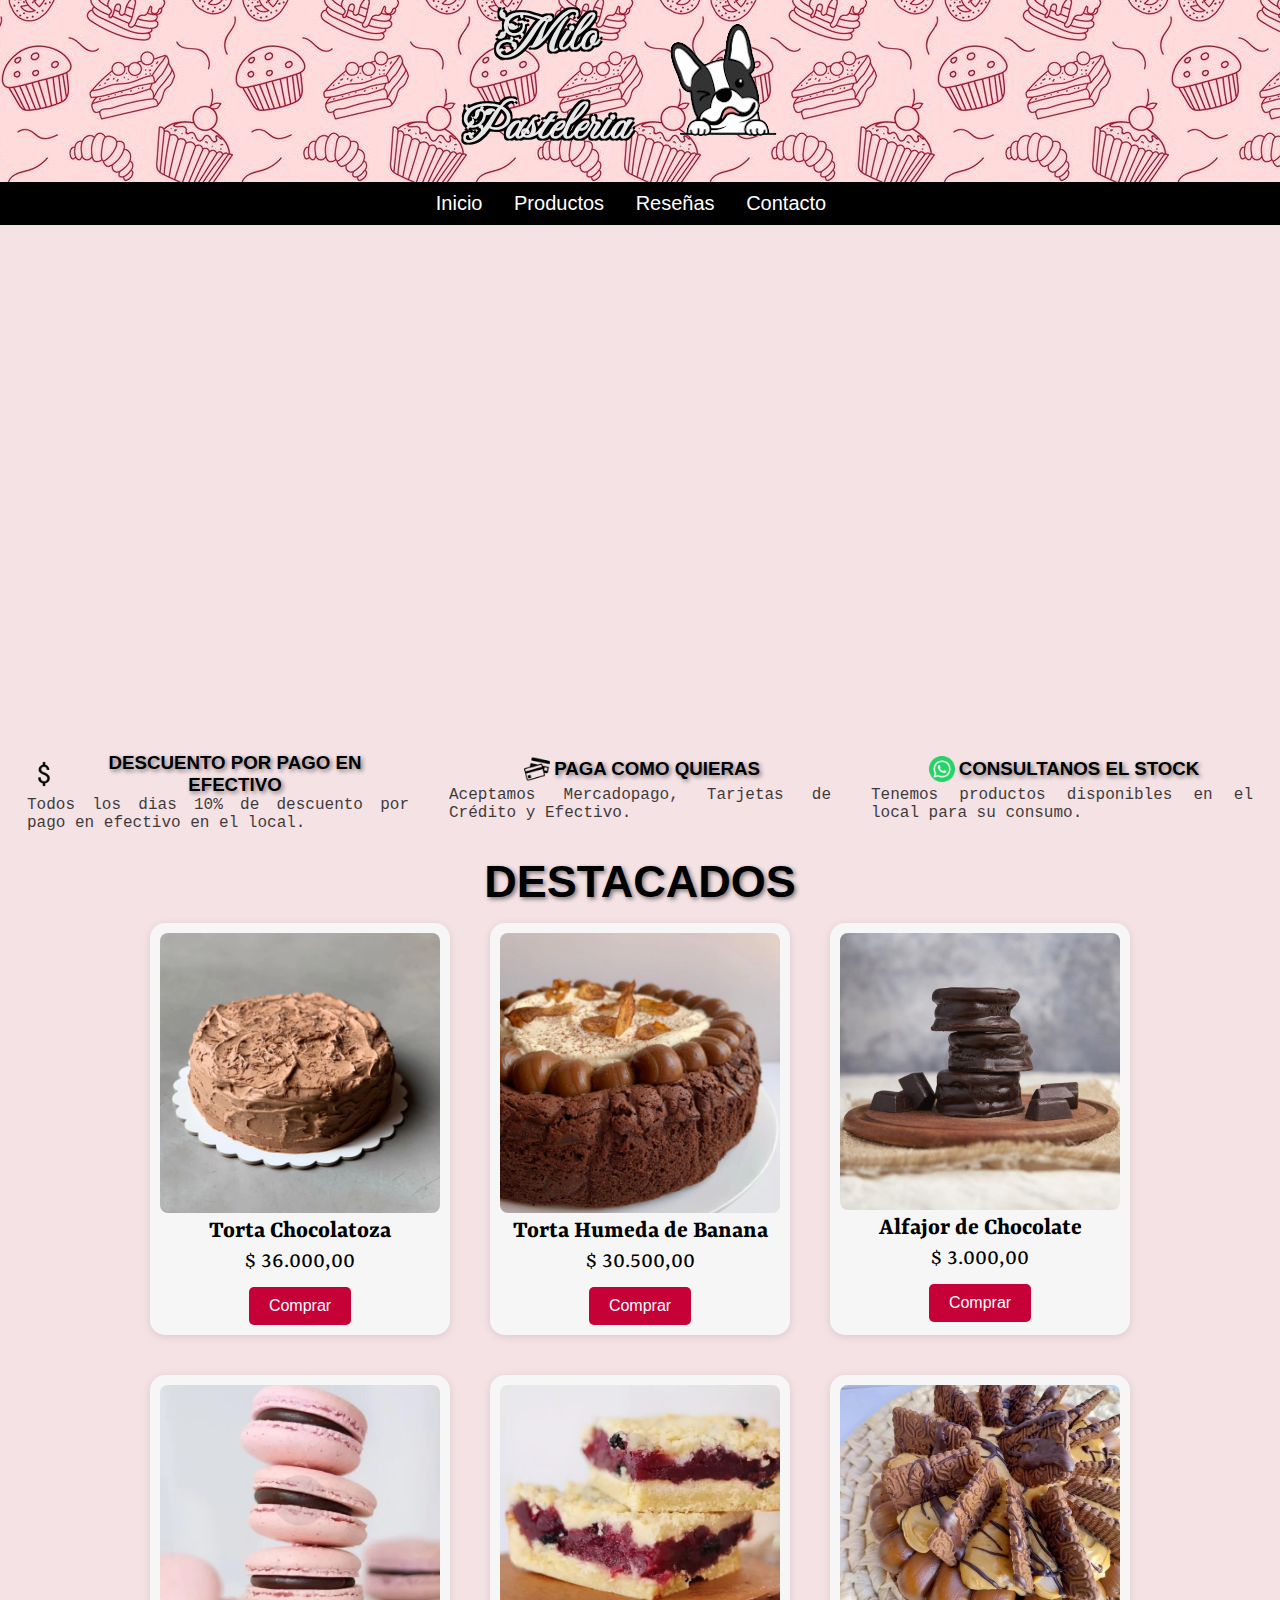
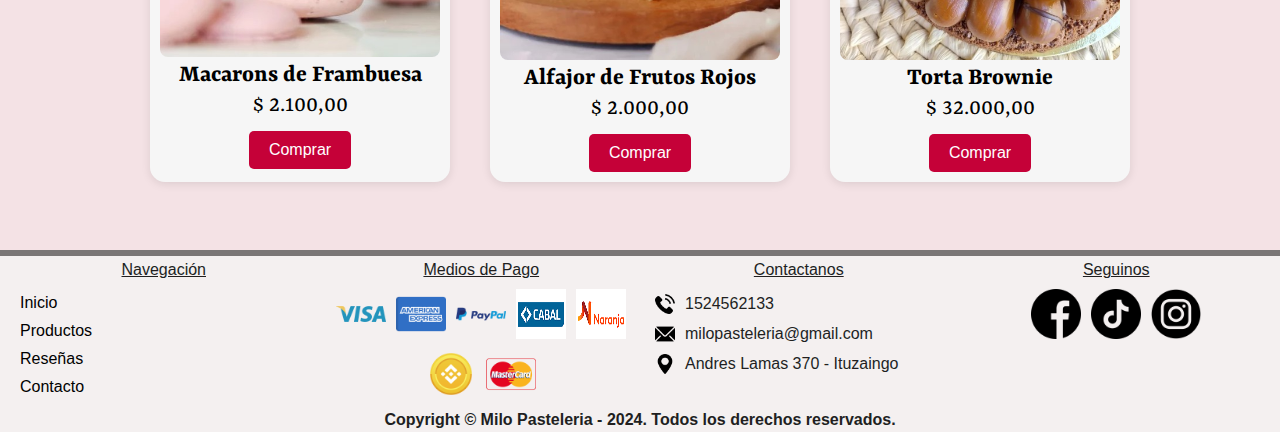
<file: index.html>
<!DOCTYPE html>
<html lang="en">
<head>
    <meta charset="UTF-8">
    <meta name="viewport" content="width=device-width, initial-scale=1.0">
    <link rel="stylesheet" href="css/styles.css">
    <link rel="preconnect" href="https://fonts.googleapis.com">
    <link rel="preconnect" href="https://fonts.gstatic.com" crossorigin>
    <link href="https://fonts.googleapis.com/css2?family=Fleur+De+Leah&display=swap" rel="stylesheet">
    <link href="https://fonts.googleapis.com/css2?family=Delius+Swash+Caps&family=Yrsa:ital,wght@0,300..700;1,300..700&display=swap" rel="stylesheet">
    <title>Milo Pasteleria</title>
    <link rel="icon" href="./img/transparente.png" type="image/png">
</head>
<body>
    <header>
        <div class="titulo-contenedor">
            <div class="titulo-h1">
                <h1>Milo</h1>
                <h1>Pasteleria</h1>        
            </div>
            <div class="titulo-logo">
                <img src="img/transparente.png" alt="logo imagen" style="max-width:100%; height: 20%;">
            </div>
        </div>
    
        <nav class="enlaces-contenedor">
            <ul>
                <li><a href="./index.html">Inicio</a></li>
                <li><a class="productos" href="./productos.html">Productos</a>
                    <ul class="submenu">
                        <li><a href="./tortas.html">Tortas</a></li>
                        <li><a href="./alfajores.html">Alfajores</a></li>
                        <li><a href="./macarons.html">Macarons</a></li>
                    </ul>          
                </li>
                <li><a href="./reseñas.html">Reseñas</a></li>
                <li><a href="./contacto.html">Contacto</a></li>
            </ul>   
        </nav>   
    </header>
    
    <main>
        <section>
            <div class="contenedor-main-img">
                
            </div>
        </section>
        <section>
            <div class="contenedor-main-info">
                <div class="main-info-card">
                    <div class="titulo">
                        <img src="./img/pesos.png" alt="pesos">
                        <h3>DESCUENTO POR PAGO EN EFECTIVO</h3>
                    </div>
                    <p>Todos los dias 10% de descuento por pago en efectivo en el local.</p>
                    
                </div>
                <div class="main-info-card">
                    <div class="titulo">
                        <img src="./img/pago-tarjeta.png" alt="tarjeta">
                        <h3>PAGA COMO QUIERAS</h3>
                    </div>
                    <p>Aceptamos Mercadopago, Tarjetas de Crédito y Efectivo.</p>
                </div>
                <div class="main-info-card">
                    <div class="titulo">
                        <img src="./img/social.png" alt="whatsapp">
                        <h3>CONSULTANOS EL STOCK</h3>
                    </div>
                    <p>Tenemos productos disponibles en el local para su consumo.</p>
                </div>
            </div>
        </section>
        <div class="titulo-destacados">
            <h2>DESTACADOS</h2>
        </div>

        <section>            
            <div class="contenedor-main-productos">
                <div class="producto-card">
                    <img src="./img/chocolatoza.webp" alt="Torta Chocolatoza">
                    <h3>Torta Chocolatoza</h3>
                    <p>$ 36.000,00</p>
                    <button>Comprar</button>
                </div>
                <div class="producto-card">
                    <img src="./img/humedabanana.webp" alt="Torta humeda de banana">
                    <h3>Torta Humeda de Banana</h3>
                    <p>$ 30.500,00</p>
                    <button>Comprar</button>
                </div>
                <div class="producto-card">
                    <img src="./img/alfajor-choco.jpg" alt="Alfajor Chocolate">
                    <h3>Alfajor de Chocolate</h3>
                    <p>$ 3.000,00</p>
                    <button>Comprar</button>
                </div>
                <div class="producto-card">
                    <img src="./img/macaron-frutilla.jpg" alt="macarons frambuesa">
                    <h3>Macarons de Frambuesa</h3>
                    <p>$ 2.100,00</p>
                    <button>Comprar</button>
                </div>
                <div class="producto-card">
                    <img src="./img/alfajor-fr.jpg" alt="alfajor frutos rojos">
                    <h3>Alfajor de Frutos Rojos</h3>
                    <p>$ 2.000,00</p>
                    <button>Comprar</button>
                </div>
                <div class="producto-card">
                    <img src="./img/torta-brownie.jpg" alt="Torta Brownie">
                    <h3>Torta Brownie</h3>
                    <p>$ 32.000,00</p>
                    <button>Comprar</button>
                </div>
            </div>
        </section>
    </main>

    <footer>
        <div class="footer-contenedor">
            <div class="footer-card">
                <label for="navegacion">Navegación</label>
                <div class="alinear">                    
                    <ul>
                        <li><a href="index.html">Inicio</a></li>
                        <li><a href="productos.html">Productos</a></li>
                        <li><a href="reseñas.html">Reseñas</a></li>
                        <li><a href="contacto.html">Contacto</a></li>
                    </ul>
                </div>
            </div>
            <div class="footer-card">
                <label for="medios">Medios de Pago</label>
                <div class="footer-img">
                    <img src="./img/visa.png" alt="" width="50" height="50">
                    <img src="./img/american-express.png" alt="" width="50" height="50">
                    <img src="./img/paypal.png" alt="" width="50" height="50">
                    <img src="./img/cabal.png" alt="" width="50" height="50">
                    <img src="./img/tarjetanaranja.png" alt="" width="50" height="50">
                    <img src="./img/binance.png" alt="" width="50" height="50">
                    <img src="./img/tarjeta.png" alt="" width="50" height="50">
                </div>
    
            </div>
            <div class="footer-card">
                <label for="contacto">Contactanos</label>
                <div class="alinear">
                    <ul>
                        <li><img src="./img/telefono.png" alt="" width="20" height="20">  1524562133</li>
                        <li><img src="./img/mail3.png" alt="" width="20" height="20">milopasteleria@gmail.com</li>
                        <li><img src="./img/ubicacion.png" alt="" width="20" height="20">Andres Lamas 370 - Ituzaingo</li>
                    </ul>
                </div>
            </div>
            <div class="footer-card">
                <label for="seguinos">Seguinos</label>
                <div class="footer-img">
                    <img src="./img/facebook.png" alt="" width="50" height="50">
                    <img src="./img/tik-tok.png" alt="" width="50" height="50">
                    <img src="./img/instagram.png" alt="" width="50" height="50">
                </div>
            </div>
        </div>
        <div class="footer-copyright">
            <p>Copyright &copy Milo Pasteleria - 2024. Todos los derechos reservados.</p>
        </div>


        
    </footer>
</body>
</html>
</file>
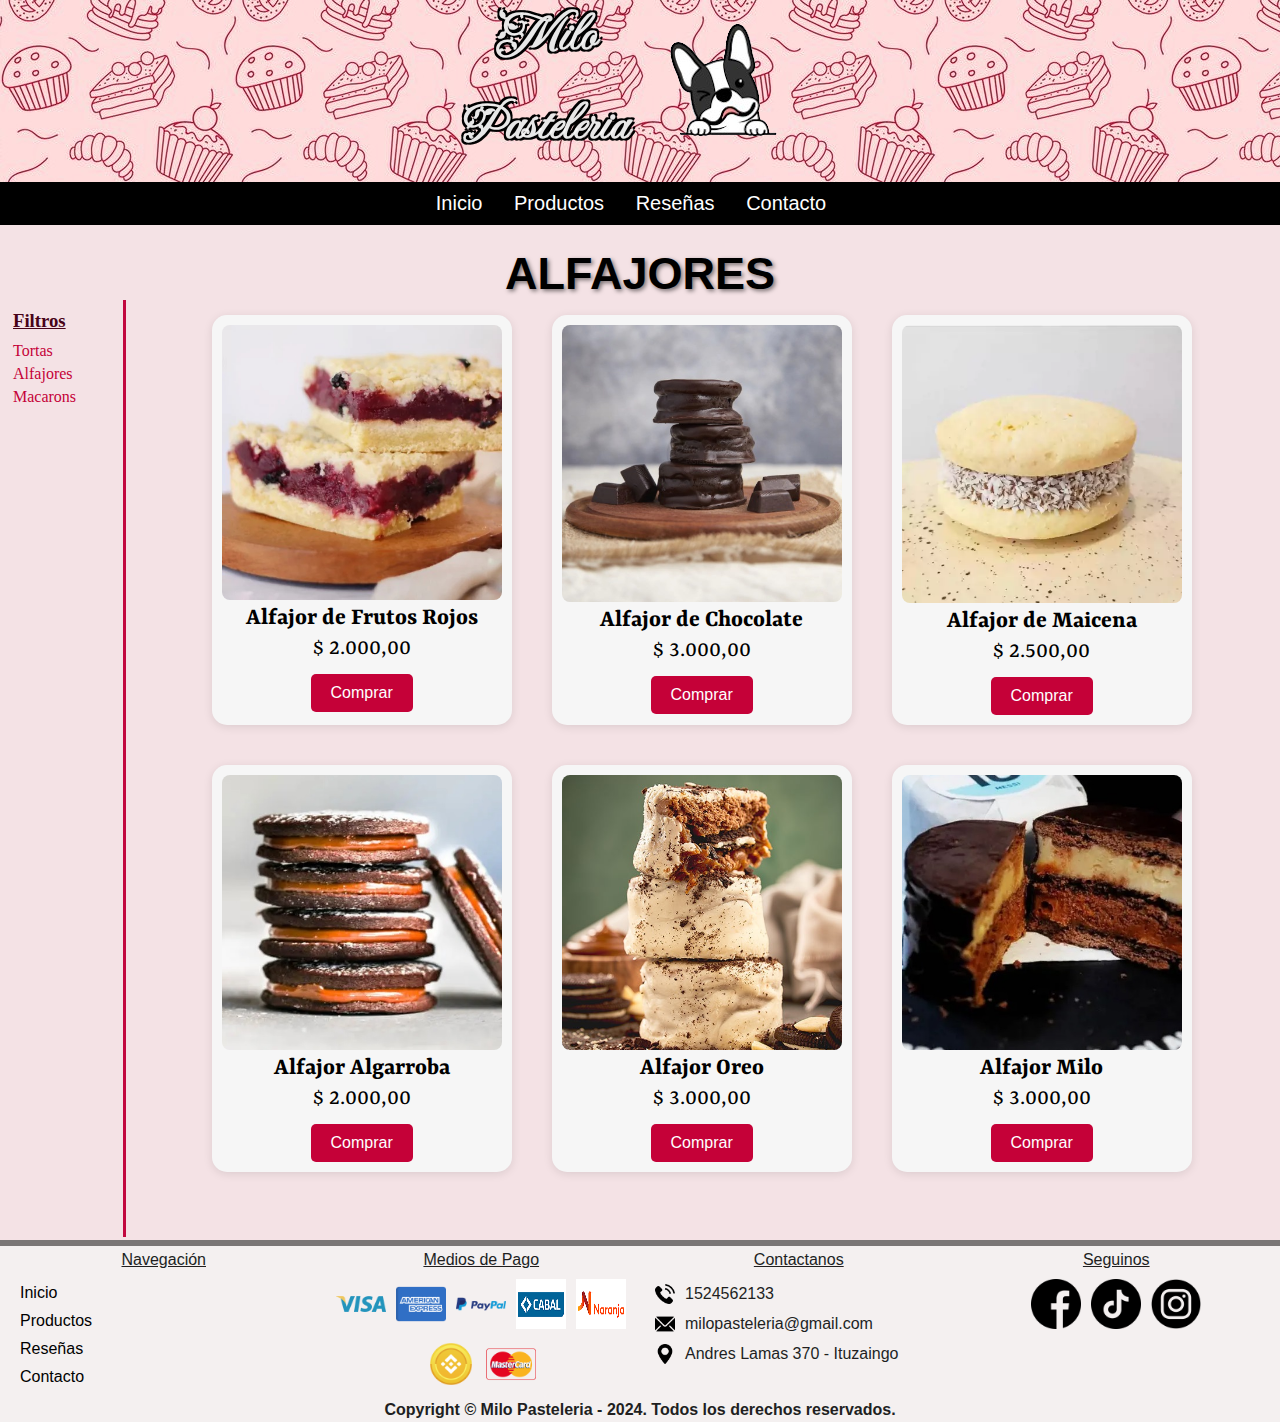
<file: alfajores.html>
<!DOCTYPE html>
<html lang="en">
<head>
    <meta charset="UTF-8">
    <meta name="viewport" content="width=device-width, initial-scale=1.0">
    <link rel="stylesheet" href="../css/styles.css">
    <link rel="preconnect" href="https://fonts.googleapis.com">
    <link rel="preconnect" href="https://fonts.gstatic.com" crossorigin>
    <link href="https://fonts.googleapis.com/css2?family=Fleur+De+Leah&display=swap" rel="stylesheet">
    <link href="https://fonts.googleapis.com/css2?family=Delius+Swash+Caps&family=Yrsa:ital,wght@0,300..700;1,300..700&display=swap" rel="stylesheet">
    <title>Milo Pasteleria</title>
    <link rel="icon" href="./img/transparente.png" type="image/png">
</head>
<body>
    <header>
        <div class="titulo-contenedor">
            <div class="titulo-h1">
                <h1>Milo</h1>
                <h1>Pasteleria</h1>        
            </div>
            <div class="titulo-logo">
                <img src="img/transparente.png" alt="logo imagen" style="max-width:100%; height: 20%;">
            </div>
        </div>
    
        <nav class="enlaces-contenedor">
            <ul>
                <li><a href="./index.html">Inicio</a></li>
                <li><a class="productos" href="./productos.html">Productos</a>
                    <ul class="submenu">
                        <li><a href="./tortas.html">Tortas</a></li>
                        <li><a href="./alfajores.html">Alfajores</a></li>
                        <li><a href="./macarons.html">Macarons</a></li>
                    </ul>          
                </li>
                <li><a href="./reseñas.html">Reseñas</a></li>
                <li><a href="./contacto.html">Contacto</a></li>
            </ul>    
        </nav>  
    </header>
    <main>
        <div class="titulo-productos">
            <h2>ALFAJORES</h2>
        </div>
        <section>
            <div class="contenedor-productos">
                <aside class="filtros">
                    <h3>Filtros</h3>
                    <ul>
                        <li><a href="./tortas.html" class="filtro" data-category="torta">Tortas</a></li>
                        <li><a href="./alfajores.html" class="filtro" data-category="alfajor">Alfajores</a></li>
                        <li><a href="./macarons.html" class="filtro" data-category="macaron">Macarons</a></li>
                    </ul>
                </aside>
                <div class="contenedor-main-productos">
                    <div class="producto-card" data-category="alfajor">
                        <img src="./img/alfajor-fr.jpg" alt="Alfajor de Frutos Rojos">
                        <h3>Alfajor de Frutos Rojos</h3>
                        <p>$ 2.000,00</p>
                        <button>Comprar</button>
                    </div>
                    <div class="producto-card" data-category="alfajor">
                        <img src="./img/alfajor-choco.jpg" alt="Alfajor de Chocolate">
                        <h3>Alfajor de Chocolate</h3>
                        <p>$ 3.000,00</p>
                        <button>Comprar</button>
                    </div>
                    <div class="producto-card" data-category="alfajor">
                        <img src="./img/alfajor-maicena.webp" alt="Alfajor de Maicena">
                        <h3>Alfajor de Maicena</h3>
                        <p>$ 2.500,00</p>
                        <button>Comprar</button>
                    </div>
                    <div class="producto-card" data-category="alfajor">
                        <img src="./img/alfajor4.jpg" alt="Torta Oreo">
                        <h3>Alfajor Algarroba</h3>
                        <p>$ 2.000,00</p>
                        <button>Comprar</button>
                    </div>
                    <div class="producto-card" data-category="alfajor">
                        <img src="./img/alfajor5.jpg" alt="alfajor oreo">
                        <h3>Alfajor Oreo</h3>
                        <p>$ 3.000,00</p>
                        <button>Comprar</button>
                    </div>
                    <div class="producto-card" data-category="alfajor">
                        <img src="./img/alfajor6.jpg" alt="alfajor milo">
                        <h3>Alfajor Milo</h3>
                        <p>$ 3.000,00</p>
                        <button>Comprar</button>
                    </div>
                </div>
            </div>
        </section>
    </main>
    <footer>
        <div class="footer-contenedor">
            <div class="footer-card">
                <label for="navegacion">Navegación</label>
                <div class="alinear">                    
                    <ul>
                        <li><a href="index.html">Inicio</a></li>
                        <li><a href="productos.html">Productos</a></li>
                        <li><a href="reseñas.html">Reseñas</a></li>
                        <li><a href="contacto.html">Contacto</a></li>
                    </ul>
                </div>
            </div>
            <div class="footer-card">
                <label for="medios">Medios de Pago</label>
                <div class="footer-img">
                    <img src="./img/visa.png" alt="" width="50" height="50">
                    <img src="./img/american-express.png" alt="" width="50" height="50">
                    <img src="./img/paypal.png" alt="" width="50" height="50">
                    <img src="./img/cabal.png" alt="" width="50" height="50">
                    <img src="./img/tarjetanaranja.png" alt="" width="50" height="50">
                    <img src="./img/binance.png" alt="" width="50" height="50">
                    <img src="./img/tarjeta.png" alt="" width="50" height="50">
                </div>
    
            </div>
            <div class="footer-card">
                <label for="contacto">Contactanos</label>
                <div class="alinear">
                    <ul>
                        <li><img src="./img/telefono.png" alt="" width="20" height="20">  1524562133</li>
                        <li><img src="./img/mail3.png" alt="" width="20" height="20">milopasteleria@gmail.com</li>
                        <li><img src="./img/ubicacion.png" alt="" width="20" height="20">Andres Lamas 370 - Ituzaingo</li>
                    </ul>
                </div>
            </div>
            <div class="footer-card">
                <label for="seguinos">Seguinos</label>
                <div class="footer-img">
                    <img src="./img/facebook.png" alt="" width="50" height="50">
                    <img src="./img/tik-tok.png" alt="" width="50" height="50">
                    <img src="./img/instagram.png" alt="" width="50" height="50">
                </div>
            </div>
        </div>
        <div class="footer-copyright">
            <p>Copyright &copy Milo Pasteleria - 2024. Todos los derechos reservados.</p>
        </div>        
    </footer>
</body>
</html>
</file>
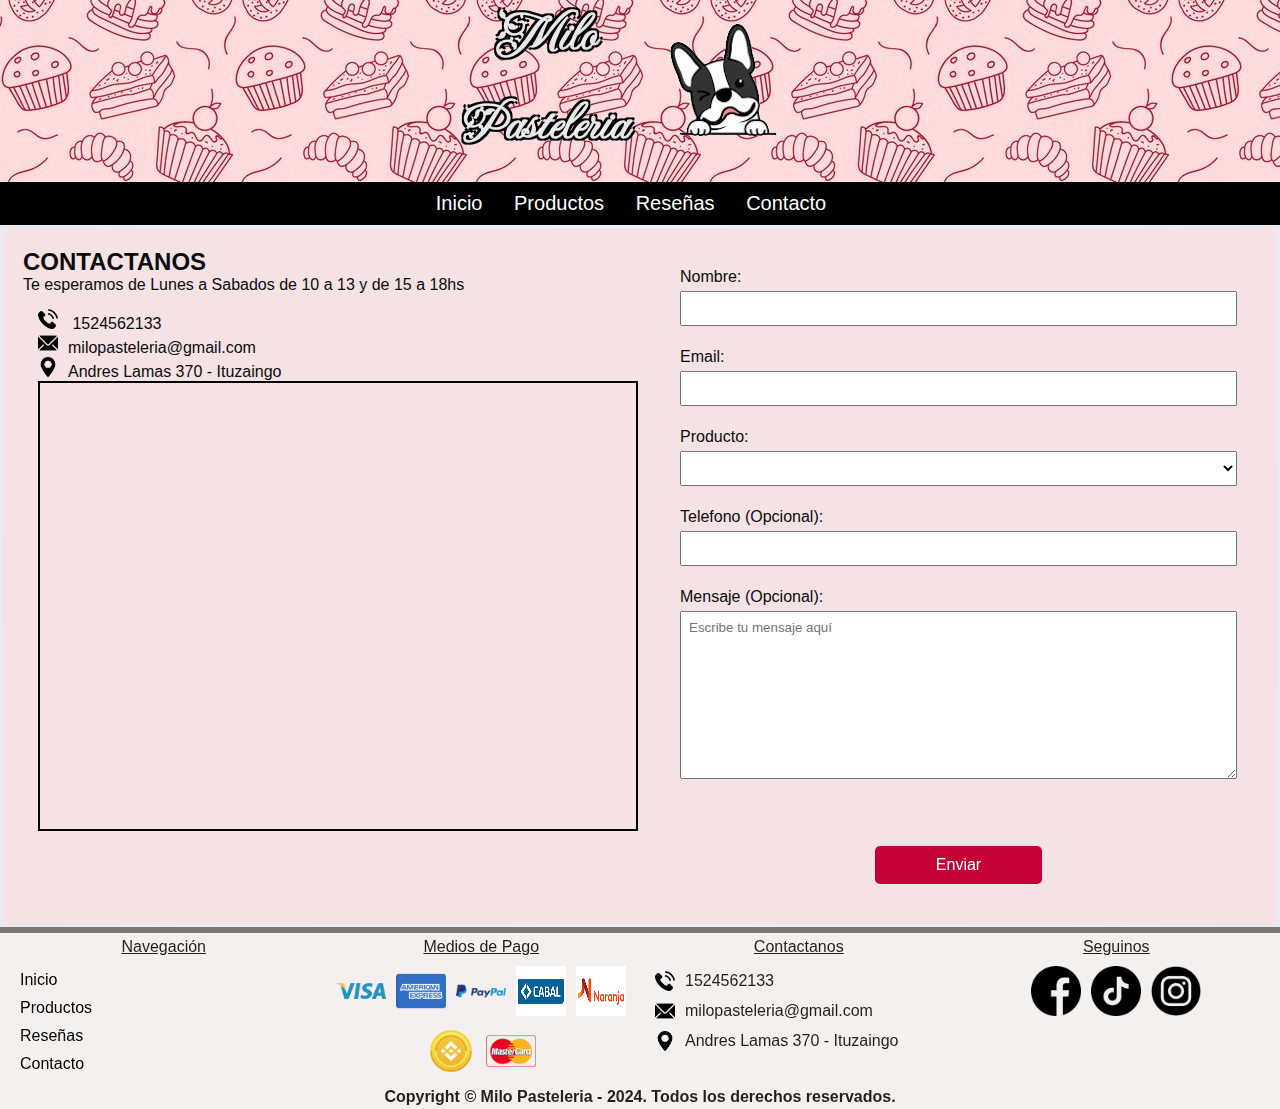
<file: contacto.html>
<!DOCTYPE html>
<html lang="en">
<head>
    <meta charset="UTF-8">
    <meta name="viewport" content="width=device-width, initial-scale=1.0">
    <link rel="stylesheet" href="./css/styles.css">
    <link rel="preconnect" href="https://fonts.googleapis.com">
    <link rel="preconnect" href="https://fonts.gstatic.com" crossorigin>
    <link href="https://fonts.googleapis.com/css2?family=Fleur+De+Leah&display=swap" rel="stylesheet">
    <title>Contacto</title>
    <link rel="icon" href="./img/transparente.png" type="image/png">
</head>
<body>
    <header>
        <div class="titulo-contenedor">
            <div class="titulo-h1">
                <h1>Milo</h1>
                <h1>Pasteleria</h1>        
            </div>
            <div class="titulo-logo">
                <img src="img/transparente.png" alt="logo imagen" style="max-width:100%; height: 20%;">
            </div>
        </div>
    
        <nav class="enlaces-contenedor">
            <ul>
                <li><a href="./index.html">Inicio</a></li>
                <li><a class="productos" href="./productos.html">Productos</a>
                    <ul class="submenu">
                        <li><a href="./tortas.html">Tortas</a></li>
                        <li><a href="./alfajores.html">Alfajores</a></li>
                        <li><a href="./macarons.html">Macarons</a></li>
                    </ul>          
                </li>
                <li><a href="./reseñas.html">Reseñas</a></li>
                <li><a href="./contacto.html">Contacto</a></li>
            </ul>     
        </nav>    
    </header>

    <main class="contenedor">
        <div class="items">
            <h2>CONTACTANOS</h2>
            <P>Te esperamos de Lunes a Sabados de 10 a 13 y de 15 a 18hs</P>
            <div class="alinear">
                <ul>                                      
                    <li><img src="./img/telefono.png" alt="" width="20" height="20">  1524562133</li>
                    <li><img src="./img/mail3.png" alt="" width="20" height="20">milopasteleria@gmail.com</li>
                    <li><img src="./img/ubicacion.png" alt="" width="20" height="20">Andres Lamas 370 - Ituzaingo</li>  
                    <li><iframe src="https://www.google.com/maps/embed?pb=!1m18!1m12!1m3!1d3282.318758501543!2d-58.6634485!3d-34.64665199999999!2m3!1f0!2f0!3f0!3m2!1i1024!2i768!4f13.1!3m3!1m2!1s0x95bcbf43642237cd%3A0xec74bd77e6f5dab3!2sAndr%C3%A9s%20Lamas%20370%2C%20B1714MYH%20Ituzaing%C3%B3%2C%20Provincia%20de%20Buenos%20Aires!5e0!3m2!1ses-419!2sar!4v1729476516638!5m2!1ses-419!2sar" width="600" height="450" allowfullscreen="" loading="lazy" referrerpolicy="no-referrer-when-downgrade"></iframe></li> 
                </ul>
            </div>            
        </div>
        <div class="items">
            <form action="https://formspree.io/f/mqakbbdg" class="contacto-form" method="POST">
                <div class="grupo-form">
                    <label for="nombre">Nombre:</label>
                    <input type="text" class="control-form" required ="nombre" id="nombre">
                </div>
                <div class="grupo-form">
                    <label for="email">Email:</label>
                    <input type="email" class="control-form" required name="email" id="email">
                </div>
                <div class="grupo-form">
                    <label for="producto">Producto:</label>
                    <select name="producto" required ="control-form">
                        <option id="opciones" disabled selected></option>
                        <option id="opciones"  value="Tortas">Tortas</option>
                        <option id="opciones"  value="Muffins">Alfajores</option>
                        <option id="opciones"  value="Alfajores">Macarons</option>
                    </select>
                </div>
                <div class="grupo-form">
                    <label for="nombre">Telefono (Opcional):</label>
                    <input type="text" class="control-form" name="telefono" id="telefono">
                </div>
                <div class="grupo-form">
                    <label for="nombre">Mensaje (Opcional):</label>
                    <textarea name="mensaje" id="mensaje" class="control-form" rows="10" placeholder="Escribe tu mensaje aquí"></textarea>
                </div>

                <div class="grupo-form" id="button-form">
                    <button id="enviar">Enviar</button>
                </div>
            </form>
        </div>
    </main>

    <footer>
        <div class="footer-contenedor">
            <div class="footer-card">
                <label for="navegacion">Navegación</label>
                <div class="alinear">                    
                    <ul>
                        <li><a href="index.html">Inicio</a></li>
                        <li><a href="productos.html">Productos</a></li>
                        <li><a href="reseñas.html">Reseñas</a></li>
                        <li><a href="contacto.html">Contacto</a></li>
                    </ul>
                </div>
            </div>
            <div class="footer-card">
                <label for="medios">Medios de Pago</label>
                <div class="footer-img">
                    <img src="./img/visa.png" alt="" width="50" height="50">
                    <img src="./img/american-express.png" alt="" width="50" height="50">
                    <img src="./img/paypal.png" alt="" width="50" height="50">
                    <img src="./img/cabal.png" alt="" width="50" height="50">
                    <img src="./img/tarjetanaranja.png" alt="" width="50" height="50">
                    <img src="./img/binance.png" alt="" width="50" height="50">
                    <img src="./img/tarjeta.png" alt="" width="50" height="50">
                </div>
    
            </div>
            <div class="footer-card">
                <label for="contacto">Contactanos</label>
                <div class="alinear">
                    <ul>
                        <li><img src="./img/telefono.png" alt="" width="20" height="20">  1524562133</li>
                        <li><img src="./img/mail3.png" alt="" width="20" height="20">milopasteleria@gmail.com</li>
                        <li><img src="./img/ubicacion.png" alt="" width="20" height="20">Andres Lamas 370 - Ituzaingo</li>
                    </ul>
                </div>
            </div>
            <div class="footer-card">
                <label for="seguinos">Seguinos</label>
                <div class="footer-img">
                    <img src="./img/facebook.png" alt="" width="50" height="50">
                    <img src="./img/tik-tok.png" alt="" width="50" height="50">
                    <img src="./img/instagram.png" alt="" width="50" height="50">
                </div>
            </div>
        </div>
        <div class="footer-copyright">
            <p>Copyright &copy Milo Pasteleria - 2024. Todos los derechos reservados.</p>
        </div>        
    </footer>
</body>
</html>
</file>
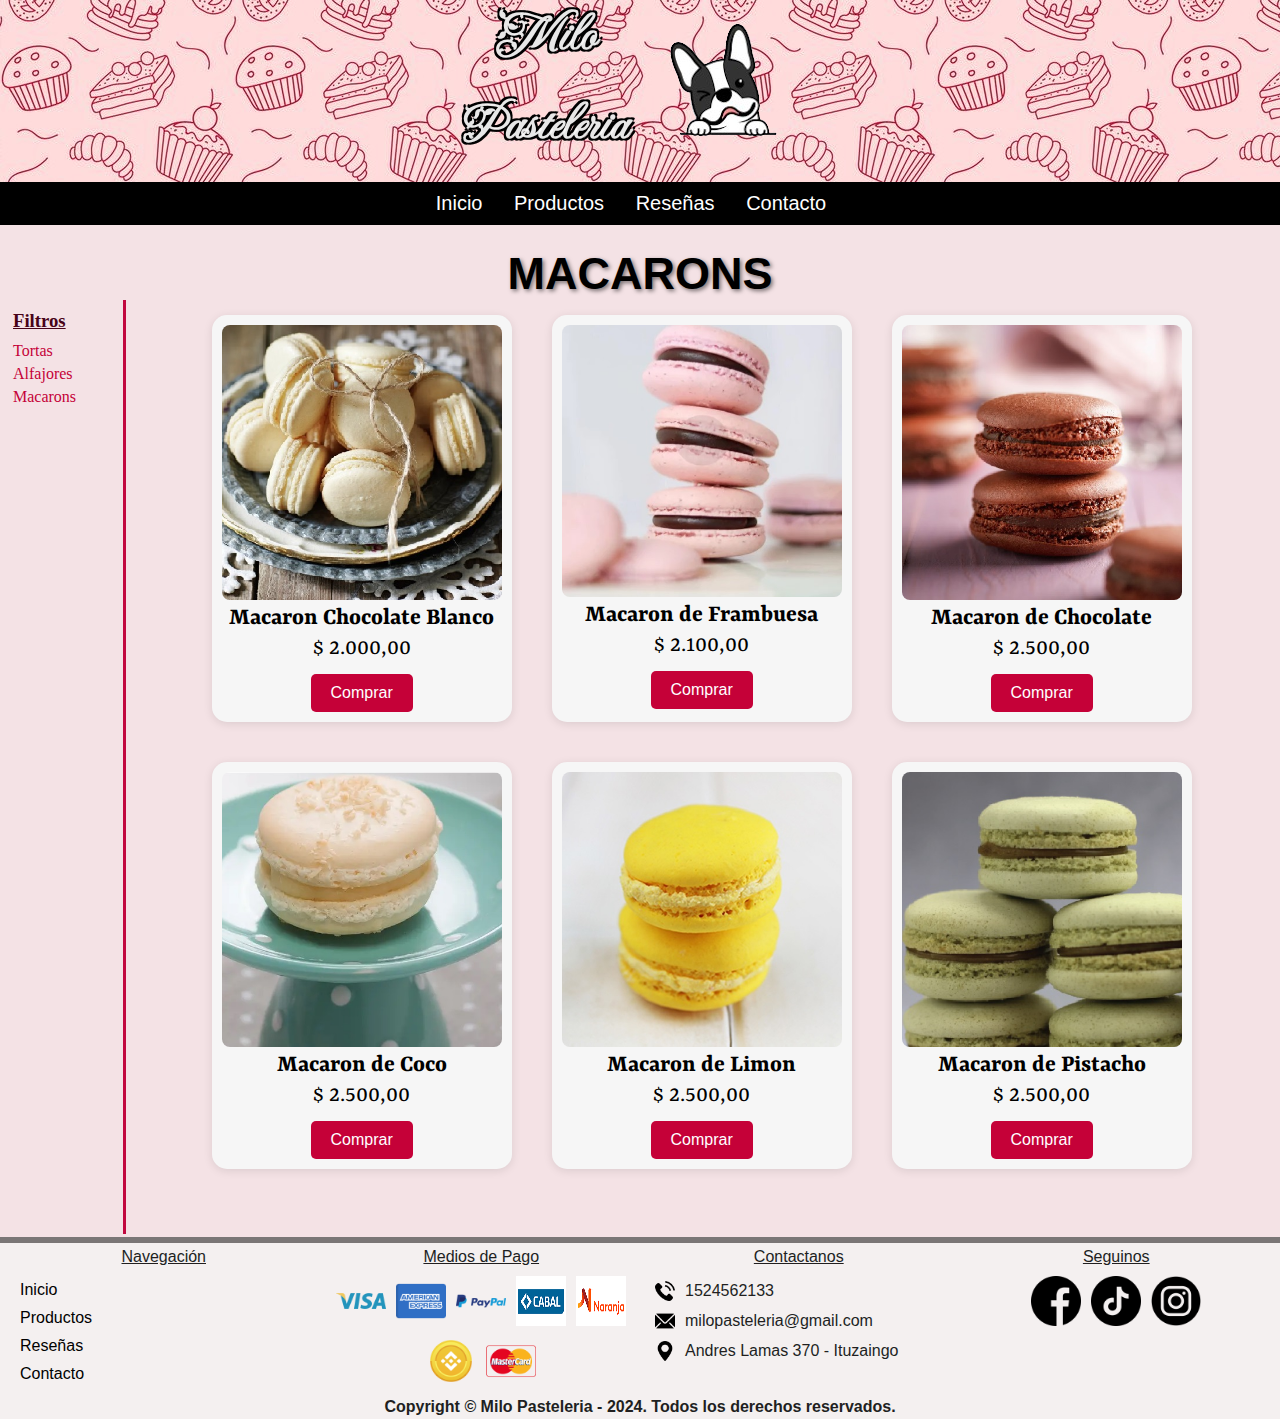
<file: macarons.html>
<!DOCTYPE html>
<html lang="en">
<head>
    <meta charset="UTF-8">
    <meta name="viewport" content="width=device-width, initial-scale=1.0">
    <link rel="stylesheet" href="../css/styles.css">
    <link rel="preconnect" href="https://fonts.googleapis.com">
    <link rel="preconnect" href="https://fonts.gstatic.com" crossorigin>
    <link href="https://fonts.googleapis.com/css2?family=Fleur+De+Leah&display=swap" rel="stylesheet">
    <link href="https://fonts.googleapis.com/css2?family=Delius+Swash+Caps&family=Yrsa:ital,wght@0,300..700;1,300..700&display=swap" rel="stylesheet">
    <title>Milo Pasteleria</title>
    <link rel="icon" href="./img/transparente.png" type="image/png">
</head>
<body>
    <header>
        <div class="titulo-contenedor">
            <div class="titulo-h1">
                <h1>Milo</h1>
                <h1>Pasteleria</h1>        
            </div>
            <div class="titulo-logo">
                <img src="img/transparente.png" alt="logo imagen" style="max-width:100%; height: 20%;">
            </div>
        </div>
    
        <nav class="enlaces-contenedor">
            <ul>
                <li><a href="./index.html">Inicio</a></li>
                <li><a class="productos" href="./productos.html">Productos</a>
                    <ul class="submenu">
                        <li><a href="./tortas.html">Tortas</a></li>
                        <li><a href="./alfajores.html">Alfajores</a></li>
                        <li><a href="./macarons.html">Macarons</a></li>
                    </ul>          
                </li>
                <li><a href="./reseñas.html">Reseñas</a></li>
                <li><a href="./contacto.html">Contacto</a></li>
            </ul>     
        </nav>  
    </header>
    <main>
        <div class="titulo-productos">
            <h2>MACARONS</h2>
        </div>
        <section>
            <div class="contenedor-productos">
                <aside class="filtros">
                    <h3>Filtros</h3>
                    <ul>
                        <li><a href="./tortas.html" class="filtro" data-category="torta">Tortas</a></li>
                        <li><a href="./alfajores.html" class="filtro" data-category="alfajor">Alfajores</a></li>
                        <li><a href="./macarons.html" class="filtro" data-category="macaron">Macarons</a></li>
                    </ul>
                </aside>
                <div class="contenedor-main-productos">
                    <div class="producto-card" data-category="macaron">
                        <img src="./img/macaronblanco.jpg" alt="macaron chocoblanco">
                        <h3>Macaron Chocolate Blanco</h3>
                        <p>$ 2.000,00</p>
                        <button>Comprar</button>
                    </div>
                    <div class="producto-card" data-category="macaron">
                        <img src="./img/macaron-frutilla.jpg" alt="Macarons de Frambuesa">
                        <h3>Macaron de Frambuesa</h3>
                        <p>$ 2.100,00</p>
                        <button>Comprar</button>
                    </div>
                    <div class="producto-card" data-category="macaron">
                        <img src="./img/macaronchoco.jpg" alt="macaron chocolate">
                        <h3>Macaron de Chocolate</h3>
                        <p>$ 2.500,00</p>
                        <button>Comprar</button>
                    </div>
                    <div class="producto-card" data-category="macaron">
                        <img src="./img/macaroncoco.jpg" alt="macaron coco">
                        <h3>Macaron de Coco</h3>
                        <p>$ 2.500,00</p>
                        <button>Comprar</button>
                    </div>
                    <div class="producto-card" data-category="macaron">
                        <img src="./img/macaronlimon.jpg" alt="macaron limon">
                        <h3>Macaron de Limon</h3>
                        <p>$ 2.500,00</p>
                        <button>Comprar</button>
                    </div>
                    <div class="producto-card" data-category="macaron">
                        <img src="./img/macaronpistacho.jpg" alt="macaron pistacho">
                        <h3>Macaron de Pistacho</h3>
                        <p>$ 2.500,00</p>
                        <button>Comprar</button>
                    </div>
                </div>
            </div>
        </section>
    </main>
    <footer>
        <div class="footer-contenedor">
            <div class="footer-card">
                <label for="navegacion">Navegación</label>
                <div class="alinear">                    
                    <ul>
                        <li><a href="index.html">Inicio</a></li>
                        <li><a href="productos.html">Productos</a></li>
                        <li><a href="reseñas.html">Reseñas</a></li>
                        <li><a href="contacto.html">Contacto</a></li>
                    </ul>
                </div>
            </div>
            <div class="footer-card">
                <label for="medios">Medios de Pago</label>
                <div class="footer-img">
                    <img src="./img/visa.png" alt="" width="50" height="50">
                    <img src="./img/american-express.png" alt="" width="50" height="50">
                    <img src="./img/paypal.png" alt="" width="50" height="50">
                    <img src="./img/cabal.png" alt="" width="50" height="50">
                    <img src="./img/tarjetanaranja.png" alt="" width="50" height="50">
                    <img src="./img/binance.png" alt="" width="50" height="50">
                    <img src="./img/tarjeta.png" alt="" width="50" height="50">
                </div>
    
            </div>
            <div class="footer-card">
                <label for="contacto">Contactanos</label>
                <div class="alinear">
                    <ul>
                        <li><img src="./img/telefono.png" alt="" width="20" height="20">  1524562133</li>
                        <li><img src="./img/mail3.png" alt="" width="20" height="20">milopasteleria@gmail.com</li>
                        <li><img src="./img/ubicacion.png" alt="" width="20" height="20">Andres Lamas 370 - Ituzaingo</li>
                    </ul>
                </div>
            </div>
            <div class="footer-card">
                <label for="seguinos">Seguinos</label>
                <div class="footer-img">
                    <img src="./img/facebook.png" alt="" width="50" height="50">
                    <img src="./img/tik-tok.png" alt="" width="50" height="50">
                    <img src="./img/instagram.png" alt="" width="50" height="50">
                </div>
            </div>
        </div>
        <div class="footer-copyright">
            <p>Copyright &copy Milo Pasteleria - 2024. Todos los derechos reservados.</p>
        </div>        
    </footer>
</body>
</html>
</file>
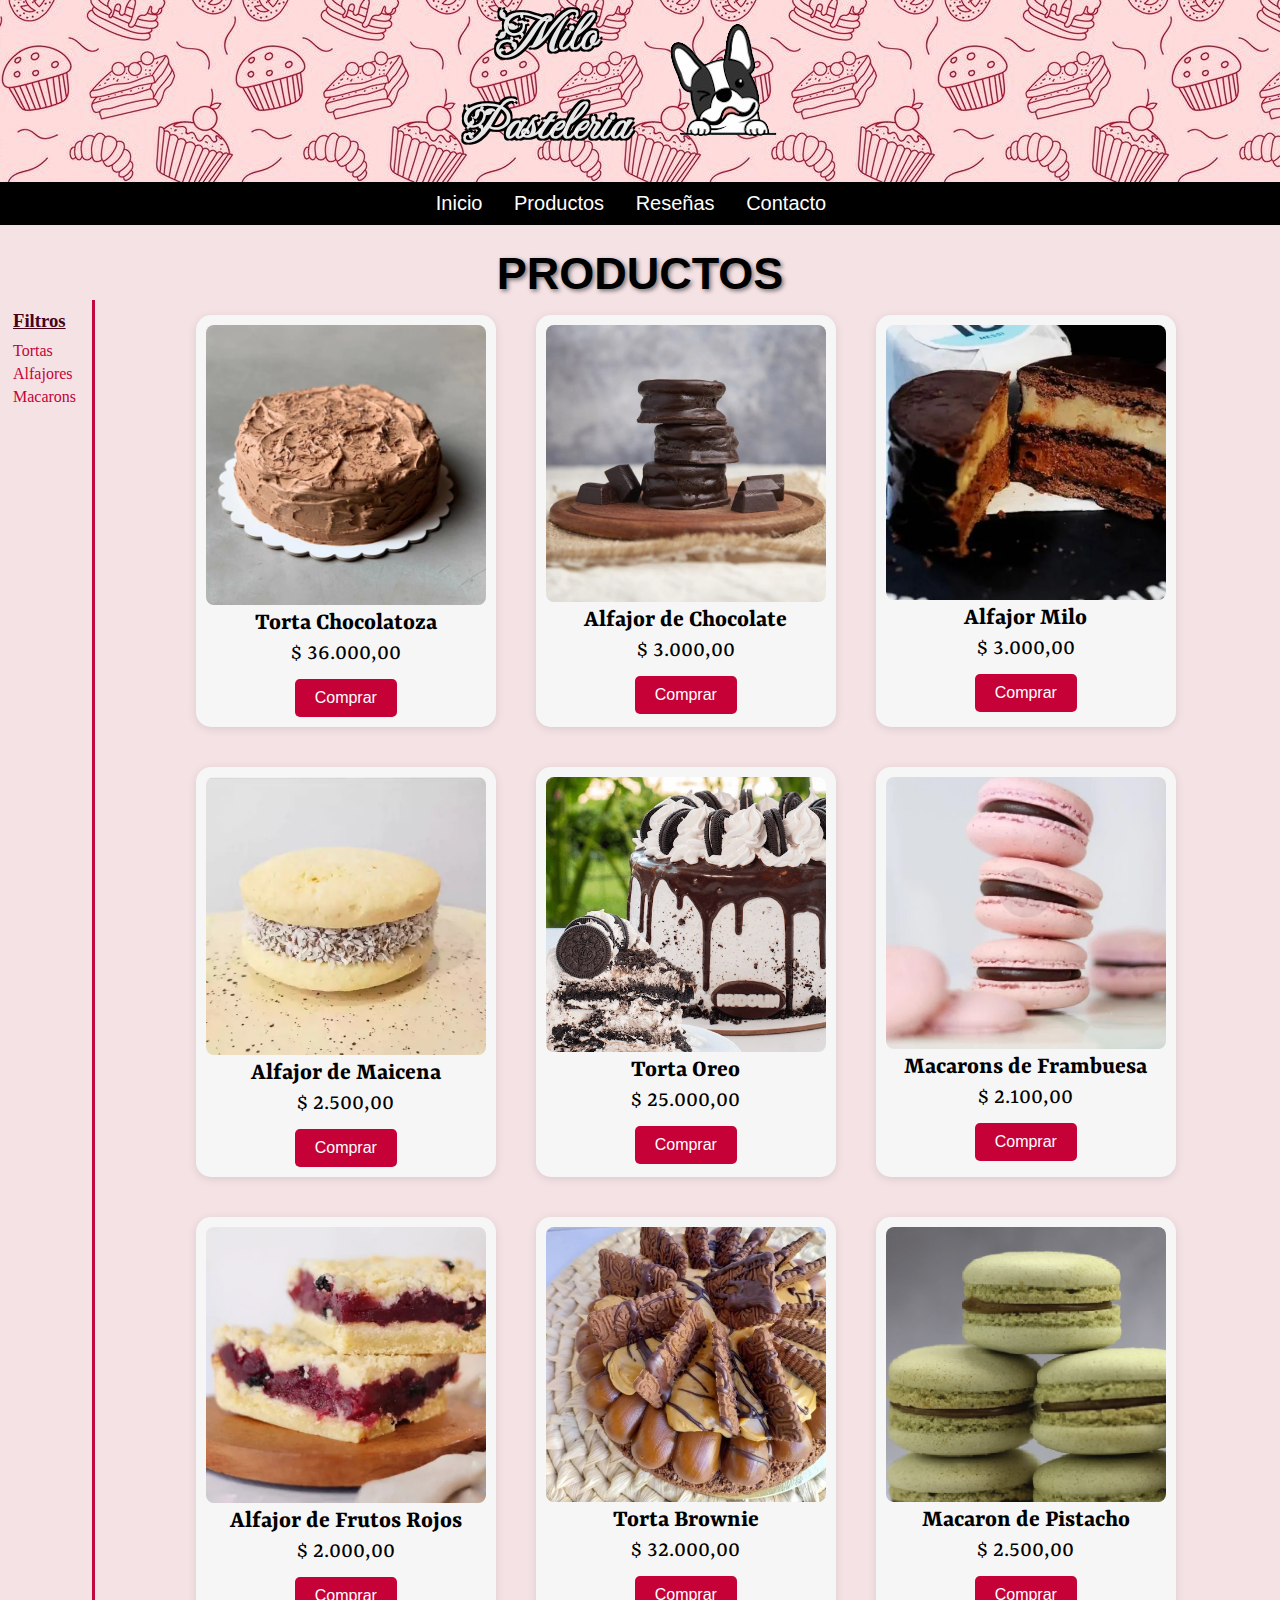
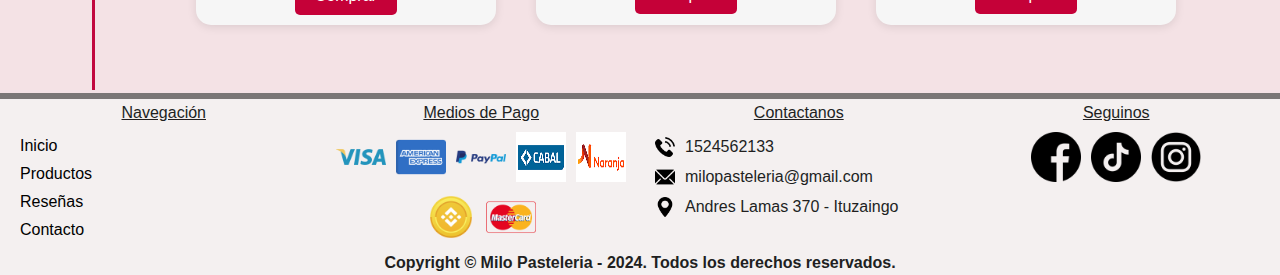
<file: productos.html>
<!DOCTYPE html>
<html lang="en">
<head>
    <meta charset="UTF-8">
    <meta name="viewport" content="width=device-width, initial-scale=1.0">
    <link rel="stylesheet" href="../css/styles.css">
    <link rel="preconnect" href="https://fonts.googleapis.com">
    <link rel="preconnect" href="https://fonts.gstatic.com" crossorigin>
    <link href="https://fonts.googleapis.com/css2?family=Fleur+De+Leah&display=swap" rel="stylesheet">
    <link href="https://fonts.googleapis.com/css2?family=Delius+Swash+Caps&family=Yrsa:ital,wght@0,300..700;1,300..700&display=swap" rel="stylesheet">
    <title>Milo Pasteleria</title>
    <link rel="icon" href="./img/transparente.png" type="image/png">
</head>
<body>
    <header>
        <div class="titulo-contenedor">
            <div class="titulo-h1">
                <h1>Milo</h1>
                <h1>Pasteleria</h1>        
            </div>
            <div class="titulo-logo">
                <img src="img/transparente.png" alt="logo imagen" style="max-width:100%; height: 20%;">
            </div>
        </div>
    
        <nav class="enlaces-contenedor">
            <ul>
                <li><a href="./index.html">Inicio</a></li>
                <li><a class="productos" href="./productos.html">Productos</a>
                    <ul class="submenu">
                        <li><a href="./tortas.html">Tortas</a></li>
                        <li><a href="./alfajores.html">Alfajores</a></li>
                        <li><a href="./macarons.html">Macarons</a></li>
                    </ul>          
                </li>
                <li><a href="./reseñas.html">Reseñas</a></li>
                <li><a href="./contacto.html">Contacto</a></li>
            </ul>    
        </nav>  
    </header>
    <main>
        <div class="titulo-productos">
            <h2>PRODUCTOS</h2>
        </div>
        <section>
            <div class="contenedor-productos">
                <aside class="filtros">
                    <h3>Filtros</h3>
                    <ul>
                        <li><a href="./tortas.html" class="filtro" data-category="torta">Tortas</a></li>
                        <li><a href="./alfajores.html" class="filtro" data-category="alfajor">Alfajores</a></li>
                        <li><a href="./macarons.html" class="filtro" data-category="macaron">Macarons</a></li>
                    </ul>
                </aside>
                <div class="contenedor-main-productos">
                    <div class="producto-card" data-category="torta">
                        <img src="./img/chocolatoza.webp" alt="Torta Chocolatoza">
                        <h3>Torta Chocolatoza</h3>
                        <p>$ 36.000,00</p>
                        <button>Comprar</button>
                    </div>
                    <div class="producto-card" data-category="alfajor">
                        <img src="./img/alfajor-choco.jpg" alt="Alfajor de Chocolate">
                        <h3>Alfajor de Chocolate</h3>
                        <p>$ 3.000,00</p>
                        <button>Comprar</button>
                    </div>
                    <div class="producto-card" data-category="torta">
                        <img src="./img/alfajor6.jpg" alt="alfajor milo">
                        <h3>Alfajor Milo</h3>
                        <p>$ 3.000,00</p>
                        <button>Comprar</button>
                    </div>
                    <div class="producto-card" data-category="alfajor">
                        <img src="./img/alfajor-maicena.webp" alt="Alfajor de Maicena">
                        <h3>Alfajor de Maicena</h3>
                        <p>$ 2.500,00</p>
                        <button>Comprar</button>
                    </div>
                    <div class="producto-card" data-category="torta">
                        <img src="./img/chocotorta.jpg" alt="Torta Oreo">
                        <h3>Torta Oreo</h3>
                        <p>$ 25.000,00</p>
                        <button>Comprar</button>
                    </div>
                    <div class="producto-card" data-category="macaron">
                        <img src="./img/macaron-frutilla.jpg" alt="Macarons de Frambuesa">
                        <h3>Macarons de Frambuesa</h3>
                        <p>$ 2.100,00</p>
                        <button>Comprar</button>
                    </div>
                    <div class="producto-card" data-category="alfajor">
                        <img src="./img/alfajor-fr.jpg" alt="Alfajor de Frutos Rojos">
                        <h3>Alfajor de Frutos Rojos</h3>
                        <p>$ 2.000,00</p>
                        <button>Comprar</button>
                    </div>
                    <div class="producto-card" data-category="torta">
                        <img src="./img/torta-brownie.jpg" alt="Torta Brownie">
                        <h3>Torta Brownie</h3>
                        <p>$ 32.000,00</p>
                        <button>Comprar</button>
                    </div>
                    <div class="producto-card" data-category="macaron">
                        <img src="./img/macaronpistacho.jpg" alt="macaron pistacho">
                        <h3>Macaron de Pistacho</h3>
                        <p>$ 2.500,00</p>
                        <button>Comprar</button>
                    </div>
                </div>
            </div>
        </section>
    </main>
    <footer>
        <div class="footer-contenedor">
            <div class="footer-card">
                <label for="navegacion">Navegación</label>
                <div class="alinear">                    
                    <ul>
                        <li><a href="index.html">Inicio</a></li>
                        <li><a href="productos.html">Productos</a></li>
                        <li><a href="reseñas.html">Reseñas</a></li>
                        <li><a href="contacto.html">Contacto</a></li>
                    </ul>
                </div>
            </div>
            <div class="footer-card">
                <label for="medios">Medios de Pago</label>
                <div class="footer-img">
                    <img src="./img/visa.png" alt="" width="50" height="50">
                    <img src="./img/american-express.png" alt="" width="50" height="50">
                    <img src="./img/paypal.png" alt="" width="50" height="50">
                    <img src="./img/cabal.png" alt="" width="50" height="50">
                    <img src="./img/tarjetanaranja.png" alt="" width="50" height="50">
                    <img src="./img/binance.png" alt="" width="50" height="50">
                    <img src="./img/tarjeta.png" alt="" width="50" height="50">
                </div>
    
            </div>
            <div class="footer-card">
                <label for="contacto">Contactanos</label>
                <div class="alinear">
                    <ul>
                        <li><img src="./img/telefono.png" alt="" width="20" height="20">  1524562133</li>
                        <li><img src="./img/mail3.png" alt="" width="20" height="20">milopasteleria@gmail.com</li>
                        <li><img src="./img/ubicacion.png" alt="" width="20" height="20">Andres Lamas 370 - Ituzaingo</li>
                    </ul>
                </div>
            </div>
            <div class="footer-card">
                <label for="seguinos">Seguinos</label>
                <div class="footer-img">
                    <img src="./img/facebook.png" alt="" width="50" height="50">
                    <img src="./img/tik-tok.png" alt="" width="50" height="50">
                    <img src="./img/instagram.png" alt="" width="50" height="50">
                </div>
            </div>
        </div>
        <div class="footer-copyright">
            <p>Copyright &copy Milo Pasteleria - 2024. Todos los derechos reservados.</p>
        </div>        
    </footer>
</body>
</html>
</file>
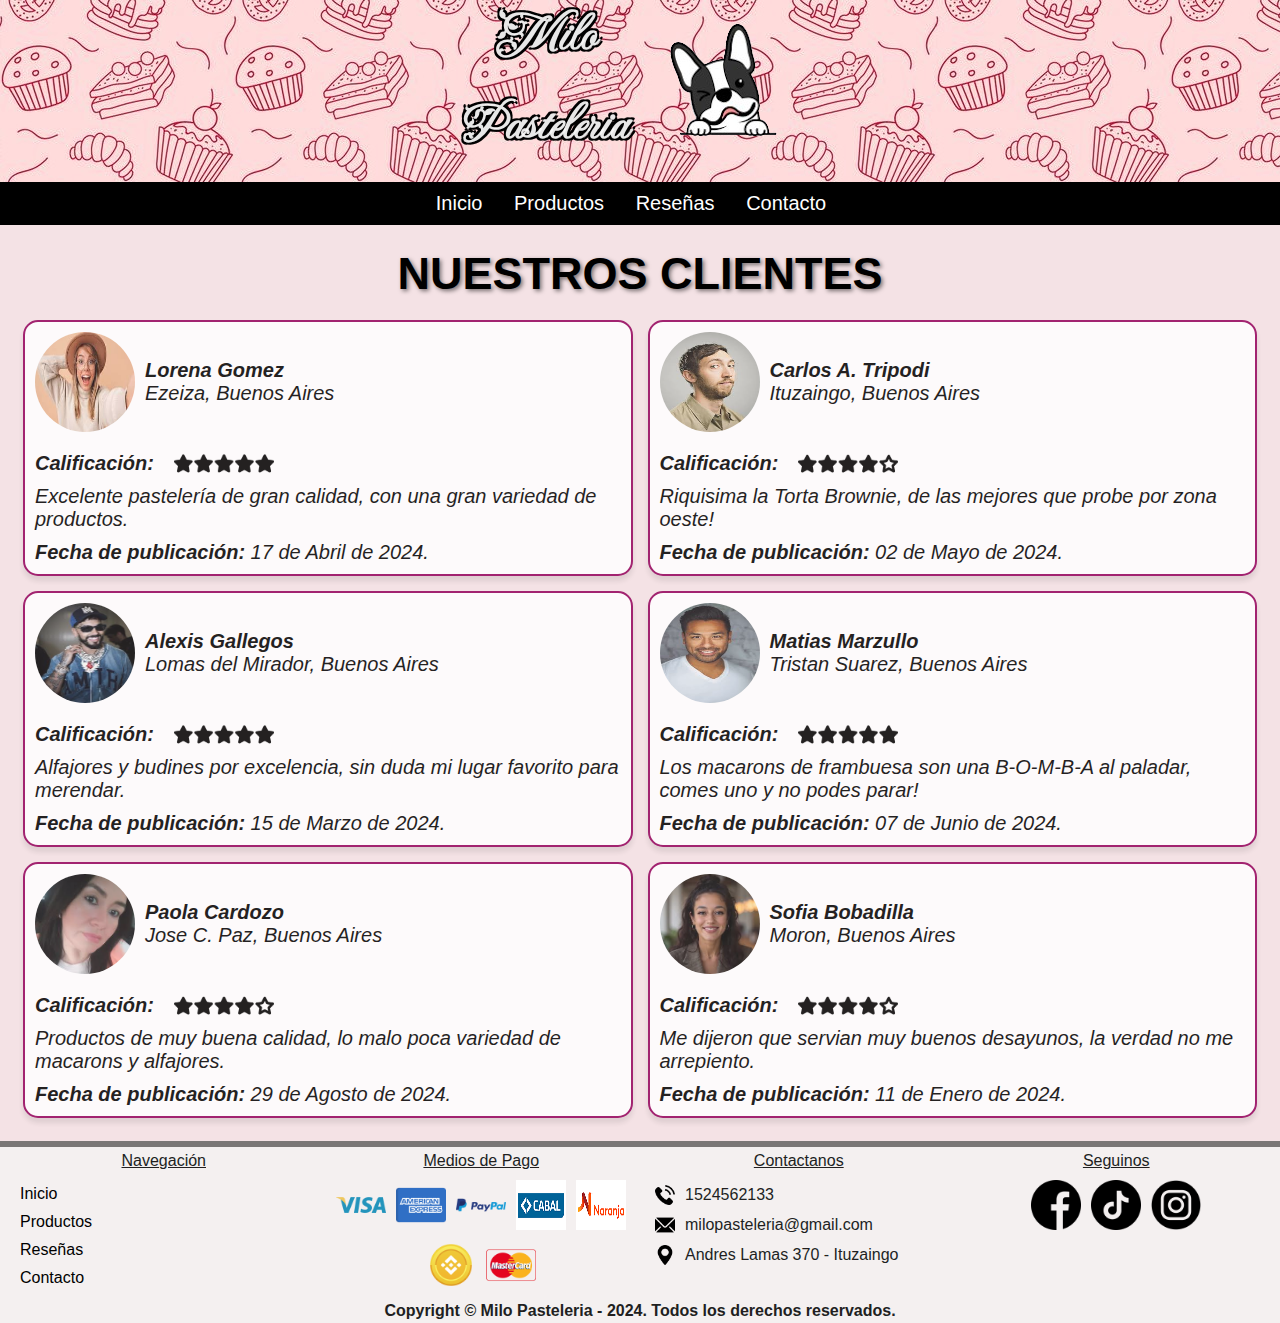
<file: reseñas.html>
<!DOCTYPE html>
<html lang="en">
<head>
    <meta charset="UTF-8">
    <meta name="viewport" content="width=device-width, initial-scale=1.0">
    <link rel="stylesheet" href="css/styles.css">
    <link rel="preconnect" href="https://fonts.googleapis.com">
    <link rel="preconnect" href="https://fonts.gstatic.com" crossorigin>
    <link href="https://fonts.googleapis.com/css2?family=Fleur+De+Leah&display=swap" rel="stylesheet">
    <link href="https://fonts.googleapis.com/css2?family=Delius+Swash+Caps&family=Yrsa:ital,wght@0,300..700;1,300..700&display=swap" rel="stylesheet">
    <link href="https://fonts.googleapis.com/css2?family=Delius+Swash+Caps&family=Sour+Gummy:ital,wght@0,100..900;1,100..900&family=Yrsa:ital,wght@0,300..700;1,300..700&display=swap" rel="stylesheet">
    <title>Milo Pasteleria</title>
    <link rel="icon" href="./img/transparente.png" type="image/png">
</head>
<body>
    <header>
        <div class="titulo-contenedor">
            <div class="titulo-h1">
                <h1>Milo</h1>
                <h1>Pasteleria</h1>        
            </div>
            <div class="titulo-logo">
                <img src="img/transparente.png" alt="logo imagen" style="max-width:100%; height: 20%;">
            </div>
        </div>  
        <nav class="enlaces-contenedor">
            <ul>
                <li><a href="./index.html">Inicio</a></li>
                <li><a class="productos" href="./productos.html">Productos</a>
                    <ul class="submenu">
                        <li><a href="./tortas.html">Tortas</a></li>
                        <li><a href="./alfajores.html">Alfajores</a></li>
                        <li><a href="./macarons.html">Macarons</a></li>
                    </ul>          
                </li>
                <li><a href="./reseñas.html">Reseñas</a></li>
                <li><a href="./contacto.html">Contacto</a></li>
            </ul>     
        </nav>  
    </header>
    <main>
        <section class="reseñas">
            <div class="titulo-reseñas">
                <h2>NUESTROS CLIENTES</h2>
            </div>

            <div class="contenedor-reseñas">
                <div class="reseñas-card">
                    <div class="reseñas-usuario">
                        <img class="usuario-img" src="./img/perfil1.jfif" alt="Lorena Gomez">
                        <div>
                            <p><strong>Lorena Gomez</strong></p>
                            <p>Ezeiza, Buenos Aires</p>
                        </div>
                    </div>
                    <div class="reseñas-descripcion">
                        <div class="rating">
                            <p><strong>Calificación:</strong></p>
                            <img class="rating-img" src="./img/rating 5x.png" alt="Calificación 5 estrellas">
                        </div>
                        <div class="comentarios">
                            <p>Excelente pastelería de gran calidad, con una gran variedad de productos.</p>
                        </div>
                        <div class="publicacion">
                            <p><strong>Fecha de publicación:</strong> 17 de Abril de 2024.</p>
                        </div>
                    </div>
                </div>
                <div class="reseñas-card">
                    <div class="reseñas-usuario">
                        <img class="usuario-img" src="./img/perfil2.jfif" alt="Lorena Gomez">
                        <div>
                            <p><strong>Carlos A. Tripodi</strong></p>
                            <p>Ituzaingo, Buenos Aires</p>
                        </div>
                    </div>
                    <div class="reseñas-descripcion">
                        <div class="rating">
                            <p><strong>Calificación:</strong></p>
                            <img class="rating-img" src="./img/rating 4x.png" alt="Calificación 4 estrellas">
                        </div>
                        <div class="comentarios">
                            <p>Riquisima la Torta Brownie, de las mejores que probe por zona oeste!</p>
                        </div>
                        <div class="publicacion">
                            <p><strong>Fecha de publicación:</strong> 02 de Mayo de 2024.</p>
                        </div>
                    </div>
                </div>
                <div class="reseñas-card">
                    <div class="reseñas-usuario">
                        <img class="usuario-img" src="./img/perfil3.jfif" alt="Lorena Gomez">
                        <div>
                            <p><strong>Alexis Gallegos</strong></p>
                            <p>Lomas del Mirador, Buenos Aires</p>
                        </div>
                    </div>
                    <div class="reseñas-descripcion">
                        <div class="rating">
                            <p><strong>Calificación:</strong></p>
                            <img class="rating-img" src="./img/rating 5x.png" alt="Calificación 5 estrellas">
                        </div>
                        <div class="comentarios">
                            <p>Alfajores y budines por excelencia, sin duda mi lugar favorito para merendar.</p>
                        </div>
                        <div class="publicacion">
                            <p><strong>Fecha de publicación:</strong> 15 de Marzo de 2024.</p>
                        </div>
                    </div>
                </div>
                <div class="reseñas-card">
                    <div class="reseñas-usuario">
                        <img class="usuario-img" src="./img/perfil4.jfif" alt="Lorena Gomez">
                        <div>
                            <p><strong>Matias Marzullo</strong></p>
                            <p>Tristan Suarez, Buenos Aires</p>
                        </div>
                    </div>
                    <div class="reseñas-descripcion">
                        <div class="rating">
                            <p><strong>Calificación:</strong></p>
                            <img class="rating-img" src="./img/rating 5x.png" alt="Calificación 5 estrellas">
                        </div>
                        <div class="comentarios">
                            <p>Los macarons de frambuesa son una B-O-M-B-A al paladar, comes uno y no podes parar!</p>
                        </div>
                        <div class="publicacion">
                            <p><strong>Fecha de publicación:</strong> 07 de Junio de 2024.</p>
                        </div>
                    </div>
                </div>
                <div class="reseñas-card">
                    <div class="reseñas-usuario">
                        <img class="usuario-img" src="./img/perfil5.jfif" alt="Lorena Gomez">
                        <div>
                            <p><strong>Paola Cardozo</strong></p>
                            <p>Jose C. Paz, Buenos Aires</p>
                        </div>
                    </div>
                    <div class="reseñas-descripcion">
                        <div class="rating">
                            <p><strong>Calificación:</strong></p>
                            <img class="rating-img" src="./img/rating 4x.png" alt="Calificación 4 estrellas">
                        </div>
                        <div class="comentarios">
                            <p>Productos de muy buena calidad, lo malo poca variedad de macarons y alfajores.</p>
                        </div>
                        <div class="publicacion">
                            <p><strong>Fecha de publicación:</strong> 29 de Agosto de 2024.</p>
                        </div>
                    </div>
                </div>
                <div class="reseñas-card">
                    <div class="reseñas-usuario">
                        <img class="usuario-img" src="./img/perfil6.jfif" alt="Lorena Gomez">
                        <div>
                            <p><strong>Sofia Bobadilla</strong></p>
                            <p>Moron, Buenos Aires</p>
                        </div>
                    </div>
                    <div class="reseñas-descripcion">
                        <div class="rating">
                            <p><strong>Calificación:</strong></p>
                            <img class="rating-img" src="./img/rating 4x.png" alt="Calificación 4 estrellas">
                        </div>
                        <div class="comentarios">
                            <p>Me dijeron que servian muy buenos desayunos, la verdad no me arrepiento.</p>
                        </div>
                        <div class="publicacion">
                            <p><strong>Fecha de publicación:</strong> 11 de Enero de 2024.</p>
                        </div>
                    </div>
                </div>


                
                <!-- Repite .reseñas-card para más reseñas -->
            </div>
        </section>
    </main>
    <footer>
        <div class="footer-contenedor">
            <div class="footer-card">
                <label for="navegacion">Navegación</label>
                <div class="alinear">                    
                    <ul>
                        <li><a href="index.html">Inicio</a></li>
                        <li><a href="productos.html">Productos</a></li>
                        <li><a href="reseñas.html">Reseñas</a></li>
                        <li><a href="contacto.html">Contacto</a></li>
                    </ul>
                </div>
            </div>
            <div class="footer-card">
                <label for="medios">Medios de Pago</label>
                <div class="footer-img">
                    <img src="./img/visa.png" alt="" width="50" height="50">
                    <img src="./img/american-express.png" alt="" width="50" height="50">
                    <img src="./img/paypal.png" alt="" width="50" height="50">
                    <img src="./img/cabal.png" alt="" width="50" height="50">
                    <img src="./img/tarjetanaranja.png" alt="" width="50" height="50">
                    <img src="./img/binance.png" alt="" width="50" height="50">
                    <img src="./img/tarjeta.png" alt="" width="50" height="50">
                </div>
    
            </div>
            <div class="footer-card">
                <label for="contacto">Contactanos</label>
                <div class="alinear">
                    <ul>
                        <li><img src="./img/telefono.png" alt="" width="20" height="20">  1524562133</li>
                        <li><img src="./img/mail3.png" alt="" width="20" height="20">milopasteleria@gmail.com</li>
                        <li><img src="./img/ubicacion.png" alt="" width="20" height="20">Andres Lamas 370 - Ituzaingo</li>
                    </ul>
                </div>
            </div>
            <div class="footer-card">
                <label for="seguinos">Seguinos</label>
                <div class="footer-img">
                    <img src="./img/facebook.png" alt="" width="50" height="50">
                    <img src="./img/tik-tok.png" alt="" width="50" height="50">
                    <img src="./img/instagram.png" alt="" width="50" height="50">
                </div>
            </div>
        </div>
        <div class="footer-copyright">
            <p>Copyright &copy Milo Pasteleria - 2024. Todos los derechos reservados.</p>
        </div>        
    </footer>
</body>
</html>
</file>
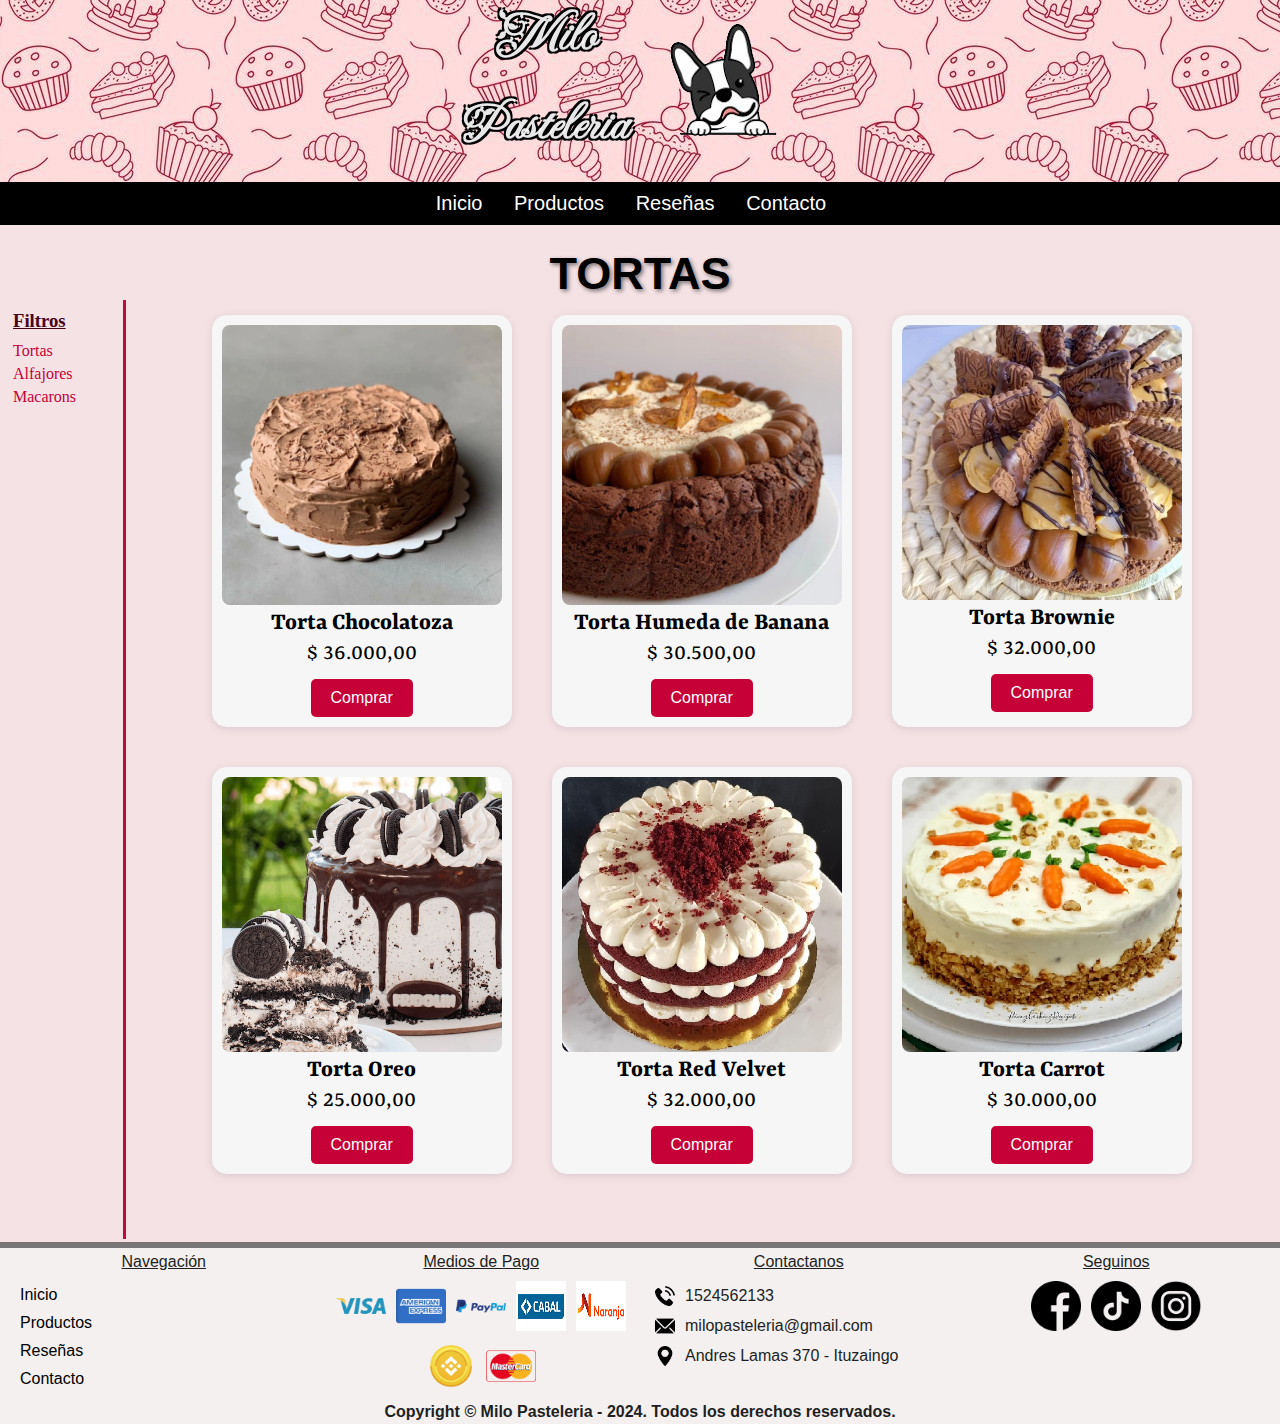
<file: tortas.html>
<!DOCTYPE html>
<html lang="en">
<head>
    <meta charset="UTF-8">
    <meta name="viewport" content="width=device-width, initial-scale=1.0">
    <link rel="stylesheet" href="../css/styles.css">
    <link rel="preconnect" href="https://fonts.googleapis.com">
    <link rel="preconnect" href="https://fonts.gstatic.com" crossorigin>
    <link href="https://fonts.googleapis.com/css2?family=Fleur+De+Leah&display=swap" rel="stylesheet">
    <link href="https://fonts.googleapis.com/css2?family=Delius+Swash+Caps&family=Yrsa:ital,wght@0,300..700;1,300..700&display=swap" rel="stylesheet">
    <title>Milo Pasteleria</title>
    <link rel="icon" href="./img/transparente.png" type="image/png">
</head>
<body>
    <header>
        <div class="titulo-contenedor">
            <div class="titulo-h1">
                <h1>Milo</h1>
                <h1>Pasteleria</h1>        
            </div>
            <div class="titulo-logo">
                <img src="img/transparente.png" alt="logo imagen" style="max-width:100%; height: 20%;">
            </div>
        </div>
    
        <nav class="enlaces-contenedor">
            <ul>
                <li><a href="./index.html">Inicio</a></li>
                <li><a class="productos" href="./productos.html">Productos</a>
                    <ul class="submenu">
                        <li><a href="./tortas.html">Tortas</a></li>
                        <li><a href="./alfajores.html">Alfajores</a></li>
                        <li><a href="./macarons.html">Macarons</a></li>
                    </ul>          
                </li>
                <li><a href="./reseñas.html">Reseñas</a></li>
                <li><a href="./contacto.html">Contacto</a></li>
            </ul>   
        </nav>  
    </header>
    <main>
        <div class="titulo-productos">
            <h2>TORTAS</h2>
        </div>
        <section>
            <div class="contenedor-productos">
                <aside class="filtros">
                    <h3>Filtros</h3>
                    <ul>
                        <li><a href="./tortas.html" class="filtro" data-category="torta">Tortas</a></li>
                        <li><a href="./alfajores.html" class="filtro" data-category="alfajor">Alfajores</a></li>
                        <li><a href="./macarons.html" class="filtro" data-category="macaron">Macarons</a></li>
                    </ul>
                </aside>
                <div class="contenedor-main-productos">
                    <div class="producto-card" data-category="torta">
                        <img src="./img/chocolatoza.webp" alt="Torta Chocolatoza">
                        <h3>Torta Chocolatoza</h3>
                        <p>$ 36.000,00</p>
                        <button>Comprar</button>
                    </div>
                    <div class="producto-card" data-category="torta">
                        <img src="./img/humedabanana.webp" alt="Torta Humeda de Banana">
                        <h3>Torta Humeda de Banana</h3>
                        <p>$ 30.500,00</p>
                        <button>Comprar</button>
                    </div>
                    <div class="producto-card" data-category="torta">
                        <img src="./img/torta-brownie.jpg" alt="Torta Brownie">
                        <h3>Torta Brownie</h3>
                        <p>$ 32.000,00</p>
                        <button>Comprar</button>
                    </div>
                    <div class="producto-card" data-category="torta">
                        <img src="./img/chocotorta.jpg" alt="Torta Oreo">
                        <h3>Torta Oreo</h3>
                        <p>$ 25.000,00</p>
                        <button>Comprar</button>
                    </div>
                    <div class="producto-card" data-category="torta">
                        <img src="./img/redvelvet.jpg" alt="Torta Red Velvet">
                        <h3>Torta Red Velvet</h3>
                        <p>$ 32.000,00</p>
                        <button>Comprar</button>
                    </div>
                    <div class="producto-card" data-category="torta">
                        <img src="./img/carrot.jpg" alt="Torta carrot">
                        <h3>Torta Carrot</h3>
                        <p>$ 30.000,00</p>
                        <button>Comprar</button>
                    </div>
                </div>
            </div>
        </section>
    </main>
    <footer>
        <div class="footer-contenedor">
            <div class="footer-card">
                <label for="navegacion">Navegación</label>
                <div class="alinear">                    
                    <ul>
                        <li><a href="index.html">Inicio</a></li>
                        <li><a href="productos.html">Productos</a></li>
                        <li><a href="reseñas.html">Reseñas</a></li>
                        <li><a href="contacto.html">Contacto</a></li>
                    </ul>
                </div>
            </div>
            <div class="footer-card">
                <label for="medios">Medios de Pago</label>
                <div class="footer-img">
                    <img src="./img/visa.png" alt="" width="50" height="50">
                    <img src="./img/american-express.png" alt="" width="50" height="50">
                    <img src="./img/paypal.png" alt="" width="50" height="50">
                    <img src="./img/cabal.png" alt="" width="50" height="50">
                    <img src="./img/tarjetanaranja.png" alt="" width="50" height="50">
                    <img src="./img/binance.png" alt="" width="50" height="50">
                    <img src="./img/tarjeta.png" alt="" width="50" height="50">
                </div>
    
            </div>
            <div class="footer-card">
                <label for="contacto">Contactanos</label>
                <div class="alinear">
                    <ul>
                        <li><img src="./img/telefono.png" alt="" width="20" height="20">  1524562133</li>
                        <li><img src="./img/mail3.png" alt="" width="20" height="20">milopasteleria@gmail.com</li>
                        <li><img src="./img/ubicacion.png" alt="" width="20" height="20">Andres Lamas 370 - Ituzaingo</li>
                    </ul>
                </div>
            </div>
            <div class="footer-card">
                <label for="seguinos">Seguinos</label>
                <div class="footer-img">
                    <img src="./img/facebook.png" alt="" width="50" height="50">
                    <img src="./img/tik-tok.png" alt="" width="50" height="50">
                    <img src="./img/instagram.png" alt="" width="50" height="50">
                </div>
            </div>
        </div>
        <div class="footer-copyright">
            <p>Copyright &copy Milo Pasteleria - 2024. Todos los derechos reservados.</p>
        </div>        
    </footer>
</body>
</html>
</file>
<file: css/styles.css>
* {
    margin:0;
    padding: 0;
    box-sizing: border-box;
}

/* HEADER */

header{
    display:block;
    justify-content: center; 
    align-items: center; 
    background-image: url('/img/headerfondo.jpg');
    background-size: auto;
    position: sticky;
    top: 0; 
    left: 0;
    right: 0;
    z-index: 1000;
    color: rgba(249, 249, 249, 0.93);

}

h1 {
    text-align: center;
    font-size: 50px;
    margin-bottom: 20px;    
}

.titulo-logo{
    background-color: inherit;
    margin-right: 30px;
    margin-left: 30px;

}

.titulo-contenedor{
    display: flex;
    justify-content: center;
    align-items: center;
    padding: 2px;
    font-family: "Fleur de Leah", cursive;
    font-size: 3rem; 
    text-shadow: 
        2px 2px 0px black,  
        -2px -2px 0px black,
        2px -2px 0px black,  
        -2px 2px 0px black;
    
}

.enlaces-contenedor {
    
    padding: 2px;
    /* border: 5px solid red; */
    font-size: 20px;
    display: flex;
    font-family: 'Segoe UI', Tahoma, Geneva, Verdana, sans-serif;
    justify-content: center;
    background-color: rgb(0, 0, 0);
    
}

.enlaces-contenedor ul{
    margin: 2px;
    padding: 2px;
    /* border: 2px solid black; */
    align-items: center;
    
}

.enlaces-contenedor ul li{
    margin: 2px;
    padding: 2px;
    position: relative;
    display: inline-block;
    margin-right: 20px;    
    text-decoration: none;
    justify-content: center;    
    /* border: 2px solid black; */
    list-style-type: none;
}


nav ul {
    list-style: none;
    padding: 0;
}

nav a {
    text-decoration: none; 
    color: white; 
    transition: color 0.3s; 
}

nav a:hover {
    color: rgb(72, 177, 198); 
}


.submenu {
    background-color: black;    
    display: none; 
    position: absolute; 
}

.productos:hover + .submenu,
.submenu:hover {
    display: block; 
}

.submenu a {
    background-color: black;
    text-decoration: none; 
    color: white; 
}

.submenu a:hover {
    color: rgb(72, 177, 198); 
}


/* MAIN */
main{
    background-color: rgb(244, 226, 229);
}
section{
    display: flex;
    /* border: 5px solid black; */
    justify-content: center;
    
}

.contenedor-main-img{
    width: 60%; 
    height: 500px; 
    overflow: hidden; 
    background-size: cover; 
    animation: slide 12s infinite; 
    
}

@keyframes slide {
    0% {
        background-image: url('/img/pasteleria4.jpg'); 
    }
    33.33% {
        background-image: url('/img/pasteleria2.jpg'); 
    }
    66.66% {
        background-image: url('/img/pasteleria.jpg');
    }
    100% {
        background-image: url('/img/pasteleria3.jpg'); 
    }
}

.contenedor-main-info{
    display: flex;
    padding: 2px;
    margin: 2px;
    justify-content: space-evenly;
}


.main-info-card{
    padding: 5px;
    margin: 15px;
    /* border: 1px red solid; */
    width: 50%;
}

.titulo{
    display: flex;
    align-items: center;
    justify-content: center;
}

.main-info-card img{
    width: 30px;
    /* border: 1px red solid; */
    margin: 2px;
    padding: 2px;

}

.main-info-card h3{
    /* border: 1px red solid; */
    text-shadow: 2px 2px 4px rgba(0, 0, 0, 0.5);
    text-align: center;

    font-family: 'Trebuchet MS', 'Lucida Sans Unicode', 'Lucida Grande', 'Lucida Sans', Arial, sans-serif;
}


.main-info-card p{
    /* border: 1px red solid; */
    text-align: justify;
    font-family:'Courier New', Courier, monospace;
    opacity: 75%;
    padding: -2px;

}

.contenedor-main-productos {
    display: flex;
    flex-wrap: wrap;
    gap: 10px;
    justify-content: center; 
    border-bottom: 50px solid rgb(244, 226, 229);

}

.titulo-destacados{
    text-shadow: 2px 2px 4px rgba(0, 0, 0, 0.5);
    text-align: center;
    font-size: 30px;
    font-family: 'Trebuchet MS', 'Lucida Sans Unicode', 'Lucida Grande', 'Lucida Sans', Arial, sans-serif;
}

.titulo-productos{
    margin-top: 20px;
    text-shadow: 2px 2px 4px rgba(0, 0, 0, 0.5);
    text-align: center;
    font-size: 30px;
    font-family: 'Trebuchet MS', 'Lucida Sans Unicode', 'Lucida Grande', 'Lucida Sans', Arial, sans-serif;
}

.titulo-reseñas{
    margin-bottom: 20px;
    text-shadow: 2px 2px 4px rgba(0, 0, 0, 0.5);
    text-align: center;
    font-size: 30px;
    font-family: 'Trebuchet MS', 'Lucida Sans Unicode', 'Lucida Grande', 'Lucida Sans', Arial, sans-serif;
}


.producto-card {    
    border-radius: 15px;
    padding: 10px;
    text-align: center;
    width: 300px;
    box-shadow: 0 2px 10px rgba(0, 0, 0, 0.1);
    margin: 15px;
    background-color: rgb(246, 246, 246);
}

.producto-card h3{
    font-family: "Yrsa", serif;
    font-size: 25px;
}

.producto-card p{
    font-family: "Yrsa", serif;
    font-size: 25px;
}

.producto-card img {
    max-width: 100%;
    border-radius: 8px;
}

button {
    padding: 10px 20px; 
    margin-top: 10px;
    background-color: #c50138;
    color: white; 
    width: auto;
    border: none; 
    border-radius: 5px; 
    font-size: 16px; 
    cursor: pointer; 
    transition: background-color 0.3s; 
}
button:hover {
    background-color: #470115;
}

main{
    padding: 3px;

}


/* PRODUCTOS */
.contenedor-productos {
    display: flex;
}

.filtros {
    width: 200px; 
    padding: 10px;
    border-right: 3px solid #c1083f; 
}

.filtros h3 {
    margin-bottom: 10px;
    text-decoration: underline;
    color: #480318;
}

.filtros ul {
    list-style-type: none;
    padding: 0;
}

.filtros li {
    margin-bottom: 5px;
    
}

.filtros a {
    text-decoration: none;
    color:#c50138;
}

.filtros a:hover {
    text-decoration: underline; 
}



/* RESEÑAS */
.reseñas {
    padding: 20px;
    max-width: 100%;
    margin: auto;
    /* border: 2px red solid; */
    display: grid;
    
}


.reseñas p{
    font-style: italic;
    font-family: 'Segoe UI', Tahoma, Geneva, Verdana, sans-serif;
    font-size: 20px;
       /* border: 2px red solid; */
}


#titulo-reseñas{
    text-shadow: 2px 2px 4px rgba(0, 0, 0, 0.5);
    text-align: center;
    font-size: 50px;

    font-family: 'Trebuchet MS', 'Lucida Sans Unicode', 'Lucida Grande', 'Lucida Sans', Arial, sans-serif;
}


.contenedor-reseñas {
    display: grid;
    grid-template-columns:  repeat(2, 1fr);
    gap: 15px;
    /* border: 2px red solid; */
    
}


.reseñas-card {
    border: 2px solid #94025c;
    border-radius: 15px;
    overflow: hidden;
    background-color: white;
    box-shadow: 0 5px 5px rgba(7, 7, 7, 0.1);
    opacity: 85%;
    width: 100%;

}

.reseñas-usuario {
    display: flex;
    align-items: center;
    padding: 10px;
}

.usuario-img {
    border-radius: 50%;
    width: 100px;
    height: 100px;
    margin-right: 10px;
}

.reseñas-descripcion {
    padding: 10px;
    font-family: 'Segoe UI', Tahoma, Geneva, Verdana, sans-serif;
}

.rating {
    display: flex;
    align-items: center;
}

.rating-img {
    margin-left: 20px;
    width: 100px;
}

.comentarios {
    margin-top: 10px;
}

.publicacion {
    margin-top: 10px;
    color: black;
}






/* FOOTER */
.contenedor{
    display: flex;
    /* border: 1px black solid; */
    justify-content: space-between;
    font-family:Impact, Haettenschweiler, 'Arial Narrow Bold', sans-serif;
    background-image: radial-gradient(circle, #f6f6f6, #f3f3f5, #f0eff4, #edecf4, #eae9f3);
    
}

.items{
    padding: 20px;
    color: rgb(12, 12, 12);
    text-align: left;
    /* border: 1px solid red; */
    width: 50%;
    background-color: rgb(244, 226, 229);;
    
}


footer ul {
    list-style-type: none; 
    padding: 0; 
    margin: 0; 
       
}

footer li {
    display: flex;
    font-family: 'Gill Sans', 'Gill Sans MT', Calibri, 'Trebuchet MS', sans-serif;
    align-items: center; 
    margin-bottom: 10px; 
    text-align: left;
    
}

.alinear {
    display: flex;
    align-items: center; 
    padding-top: 15px;
    padding-left: 15px;

}

.alinear a{
    text-decoration: none;
    color: black;
}

.alinear ul{
    list-style-type: none;
}
.alinear img {
    margin-right: 10px; 
    
}

.grupo-form {
    display: flex;
    flex-direction: column; 
    align-items: flex-start;
    margin: 20px; 
}
label {
    margin-bottom: 5px;
}
input, textarea, select {
    width: 100%; 
    padding: 8px;
    box-sizing: border-box; 
    margin-bottom: 2px;
}

iframe {

    border: 2px solid black;
}

.control-form{
    font-family: 'Lucida Sans', 'Lucida Sans Regular', 'Lucida Grande', 'Lucida Sans Unicode', Geneva, Verdana, sans-serif;
}

#enviar {
    padding: 10px 20px; /* Espaciado interno del botón */
    margin-top: 45px;
    background-color: #c50138; /* Color de fondo del botón */
    color: white; /* Color del texto */
    width: 30%;
    border: none;
    border-radius: 5px; /* Bordes redondeados */
    font-size: 16px; /* Tamaño de fuente */
    cursor: pointer; /* Cambia el cursor al pasar el ratón */
    transition: background-color 0.3s; /* Efecto suave al cambiar de color */
}
#enviar:hover {
    background-color: #470115; /* Color de fondo al pasar el ratón */
}
#button-form{
    align-items: center;
}

.footer-contenedor{
    display: flex;
    padding: 2px;
    justify-content: space-between;
    font-family:Impact, Haettenschweiler, 'Arial Narrow Bold', sans-serif
}

.footer-card{
    width: 100%;
    text-align: center; 
           
}


.footer-card label{
text-decoration: underline;

}

.footer-copyright{
    width: 100%;
    text-align: center;
    font-family: 'Lucida Sans', 'Lucida Sans Regular', 'Lucida Grande', 'Lucida Sans Unicode', Geneva, Verdana, sans-serif;
    font-weight: bold   
}

.footer-img {
    display: flex; /* Usar flexbox para alinear imágenes en fila */
    justify-content: center; /* Centrar las imágenes horizontalmente */
    flex-wrap: wrap; /* Permitir que las imágenes se ajusten en múltiples líneas si es necesario */
    gap: 10px; /* Espacio entre las imágenes */
    padding: 10px 0; /* Espaciado superior e inferior */
}

.footer-img img {
    max-width: 100%; /* Asegura que las imágenes no se salgan del contenedor */
    height: auto; /* Mantiene la proporción original de la imagen */
}

footer{
    padding: 3px;
    border-top: 6px solid rgb(122, 118, 118);
    background-color: #f4f0f0;
    color: rgb(33, 31, 31);
}

@media (max-width: 768px) {
    .contenedor {
        flex-direction: column; 
        align-items: center;
    }
    
    .contenedor-main-info{
        flex-direction: column;
        align-items: center; 
    }

    .items {
        width: 100%;
    }

    iframe{
        align-items: center;
        width: 100%;
        height: auto;
    }

    .footer-contenedor{
        flex-direction: column;
    }

    button {
        width: 100%; 
        margin-top: 20px; 
    }

    nav{
        flex-direction: column; 
        align-items: center; 
    }

    .contenedor-reseñas {
        grid-template-columns: 1fr; 
      }


}

@media (max-width: 480px) {
    .contenedor {
        flex-direction: column; 
        align-items: center; 
    }
    
    .contenedor-main-info{
        flex-direction: column; 
        align-items: center; 
    }

    .enlaces-contenedor{
        font-size: 10px;
    }

    .items {
        width: 100%;
    }

    iframe{
        align-items: center;
        width: 100%;
        height: auto;
    }

    .footer-contenedor{
        flex-direction: column;
    }

    button {
        width: 100%; 
        margin-top: 20px;
    }

    nav{
        flex-direction: column; 
        align-items: center;
    }

    .contenedor-reseñas {
        grid-template-columns: 1fr;
    }    

}
</file>
